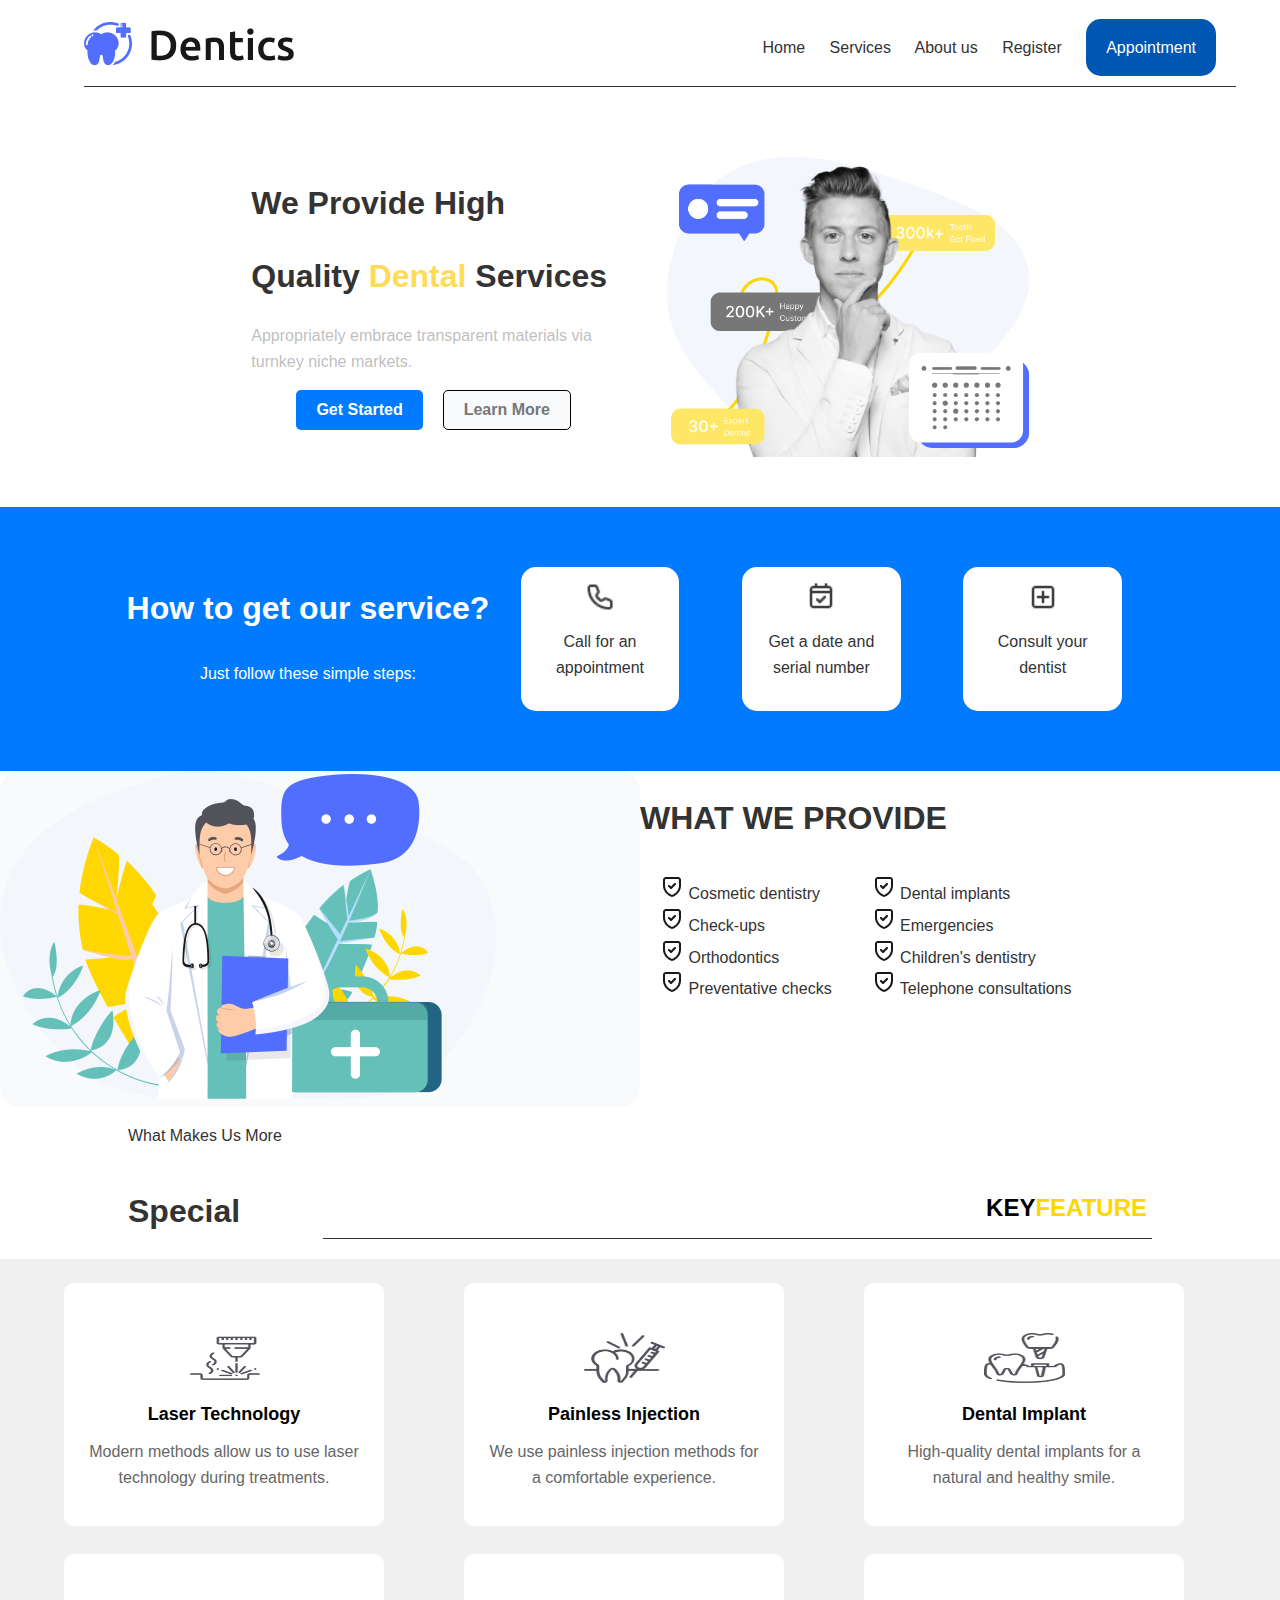
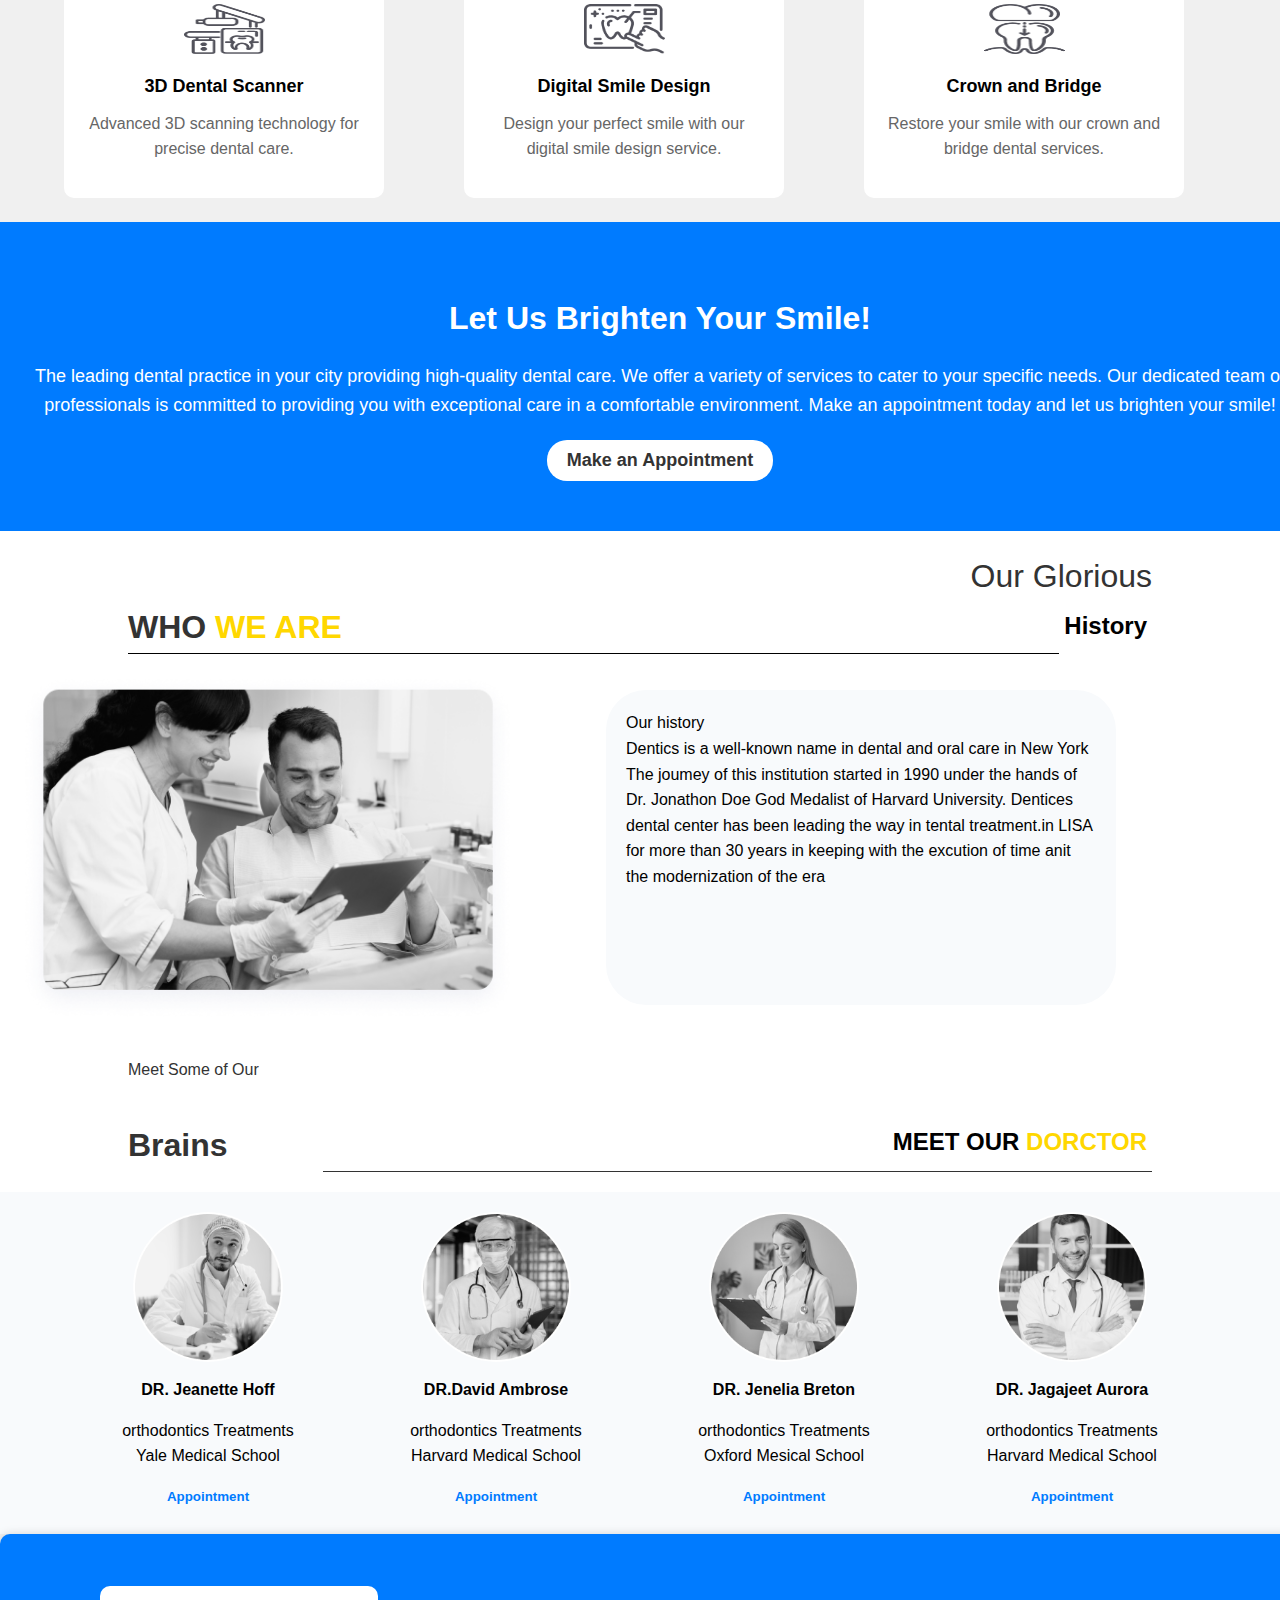
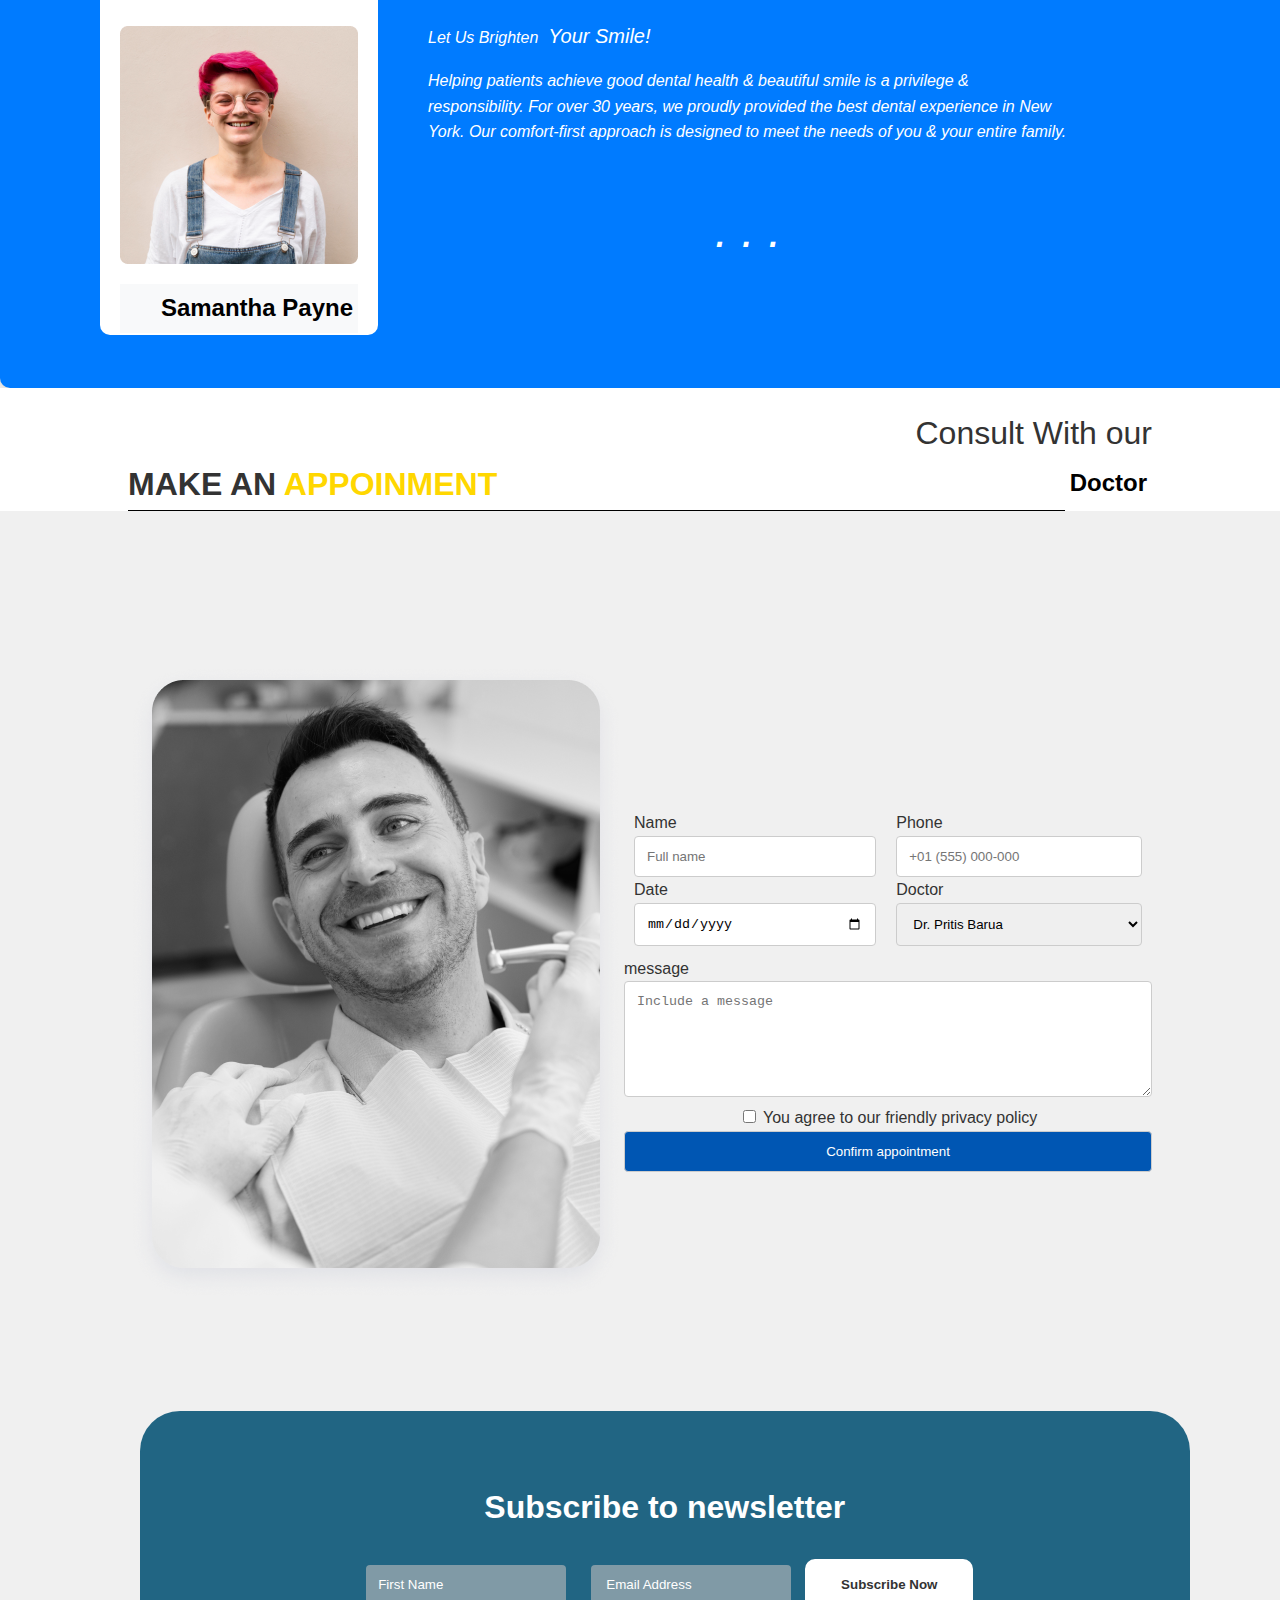
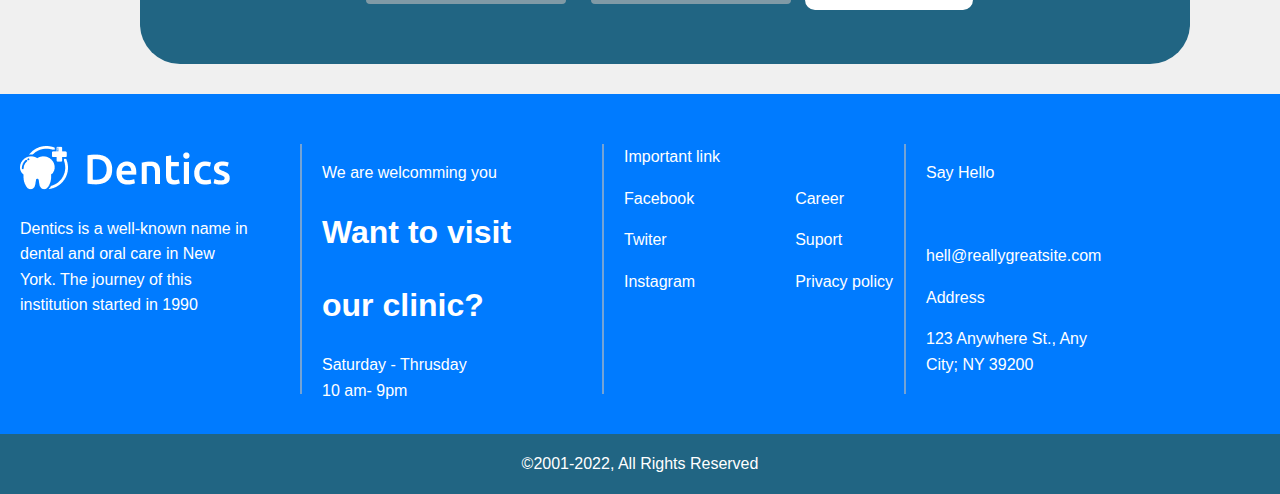
<file: index.html>
<!DOCTYPE html>
<html lang="en">
<head>
    <meta charset="UTF-8">
    <meta name="viewport" content="width=device-width, initial-scale=1.0">
    <title> site de cabinet dentaire </title>
    <link rel="stylesheet" href="style.css">
</head>
<body>
    <div class="navbar">
        <div class="menu">
            <a href="#"><img src="images/Logo.png" alt="Logo" id="logo"></a>
        <nav >
           
            <a href="#">Home</a>
            <a href="#">Services</a>
            <a href="#">About us</a>
            <a href="#">Register</a>
            <a href="#" class="active">Appointment</a>
        </nav>
        </div>
    </div>
    <section class="hero">
        <div class="hero1">
            <div class="heroleft">
                <h1>We Provide High</h1><h1>Quality <span class="highlight">Dental</span> Services</h1>
                <p>Appropriately embrace transparent materials via <br> turnkey niche markets.</p>
                <div class="cta-buttons">
                    <button class="primary">Get Started</button>
                    <button class="secondary">Learn More</button>
                </div>
            </div>
            
            <section class="img1">
                <img src="images/illustrationss.png " alt="illustre">
            </section>
        </div>

    </section>
    <section class="how-to-get-service">
        <div>
            <h2>How to get our service?</h2>
            <p>Just follow these simple steps:</p>
        </div>
        <div class="steps">
            <div class="step">
                <img src="images/Call.png" alt="Calendaricon">
                <p>Call for an appointment</p>
            </div>
            <div class="step">
                <img src="images/Date.png" alt="Clipboardicon">
                <p>Get a date and serial number</p>
            </div>
            <div class="step">
                <img src="images/Doctor-Consult.png" alt="Dentisticon">
                <p>Consult your dentist</p>
            </div>
        </div>
    </section>
    <div class="container">
        
        <form class="right-section">


        <div class="contener-img">
            <div class="left-section">
                <img src="images/doctor.png" alt="Illustration">
            </div>
            <div >
               <h1>WHAT WE PROVIDE</h1>
                <div class="servicess">
                    <div>
                        <div class="serv">
                            <img src="images/shield.png" alt="shield">
                            <label for="cosmetic">Cosmetic dentistry</label>
                        </div>
                        <div class="serv">
                            <img src="images/shield.png" alt="shield">
                            <label for="checkups">Check-ups</label>
                        </div>
                        <div class="serv">
                            <img src="images/shield.png" alt="shield">
                            <label for="orthodontics">Orthodontics</label>
                        </div>
                        <div class="serv">
                            <img src="images/shield.png" alt="shield">
                            <label for="preventative">Preventative checks</label>
                        </div>
                    </div>
                    <div>
                        <div class="serv">
                            <img src="images/shield.png" alt="shield">
                            <label for="implants">Dental implants</label>
                        </div>
                        <div class="serv">
        
                            <img src="images/shield.png" alt="shield">
                            <label for="emergencies">Emergencies</label>
                        </div>
                        <div class="serv">
                            <img src="images/shield.png" alt="shield">
                            <label for="children">Children's dentistry</label>
                        </div>
                        <div class="serv">
                            <img src="images/shield.png" alt="shield">
                            <label for="telephone">Telephone consultations</label>
                        </div>
                    </div>
                </div>
            </div>

        </div>
            
        <div class="brains">
            <div class="braine">
                <p class=" w">What Makes Us More</p>
               <div class="brain">
                <h1>Special</h1>
                <h2> KEY<span>FEATURE</span></h2>
                
               </div>
            </div>
        </div>
            
           <div class="services-sections">
            <div>
                <div class="services-section">
                    <div class="services">
                        <div class="service">
                            <img src="images/feat1.png" alt="LaserTechnologyIcon">
                            <h2>Laser Technology</h2>
                            <p>Modern methods allow us to use laser technology during treatments.</p>
                        </div>
                        <div class="service">
                            <img src="images/feat2.png" alt="PainlessInjectionIcon">
                            <h2>Painless Injection</h2>
                            <p>We use painless injection methods for a comfortable experience.</p>
                        </div>
                        <div class="service">
                            <img src="images/feat3.png" alt="DentalImplantIcon">
                            <h2>Dental Implant</h2>
                            <p>High-quality dental implants for a natural and healthy smile.</p>
                        </div>
                    </div>
                    <div class="services">
                        <div class="service">
                            <img src="images/feat4.png" alt="3DDentalScannerIcon">
                            <h2>3D Dental Scanner</h2>
                            <p>Advanced 3D scanning technology for precise dental care.</p>
                        </div>
                        <div class="service">
                            <img src="images/feat5.png" alt="DigitalSmileDesignIcon">
                            <h2>Digital Smile Design</h2>
                            <p>Design your perfect smile with our digital smile design service.</p>
                        </div>
                        <div class="service">
                            <img src="images/feat6.png" alt="CrownandBridgeIcon">
                            <h2>Crown and Bridge</h2>
                            <p>Restore your smile with our crown and bridge dental services.</p>
                        </div>
                    </div>
                </div>
            </div>
           </div>
            <div class="cta-section">
                <h1>Let Us Brighten Your Smile!</h1>
                <p>The leading dental practice in your city providing high-quality dental care. We offer a variety of services to cater to your specific needs. Our dedicated team of professionals is committed to providing you with exceptional care in a comfortable environment. Make an appointment today and let us brighten your smile!</p>

                <a href="#appointment-made"><button>Make an Appointment</button></a>
    <p id="appointment-made" class="hidden">Appointment made!</p>
    
 </div>
 <div class="container">
   <div class="histore">
    <div class="histors">
        <p>Our Glorious</p>
       <div class="histor">
        <h1>WHO <span>WE ARE</span></h1>
        <h2> History</h2>
        
       </div>
    </div>
   </div>
    <div class="header">
        <img src="images/Close.png" alt="HeaderImage">
       
        <p id="our">Our history
            <br>  Dentics is a well-known name in dental and oral care in New York The joumey of this institution started in 1990 under the hands of Dr. Jonathon Doe God Medalist of Harvard University. Dentices dental center has been leading the way in tental treatment.in LISA for more than 30 years in keeping with the excution of time anit the modernization of the era</p>
    </div>
    <div class="brains">
        <div class="braine">
            <p>Meet Some of Our</p>
           <div class="brain">
            <h1>Brains</h1>
            <h2> MEET OUR <span>DORCTOR</span></h2>
            
           </div>
        </div>
    </div>
    <div class="content">
        
        <div class="section">
            
            <div class="doctor">
                <img src="images/Doctor01.png" alt="Doctor1">
                <h4>DR. Jeanette Hoff</h4>
                <p>orthodontics Treatments <br> Yale Medical School</p>
                <button>Appointment</button>
            </div>
            <div class="doctor">
                <img src="images/Doctor02.png" alt="Doctor2">
                <h4>DR.David Ambrose</h4>
                <p>orthodontics Treatments <br> Harvard Medical School</p>
                <button>Appointment</button>
            </div>
           
            <div class="doctor">
                <img src="images/Doctor03.png" alt="Doctor3">
                <h4>DR. Jenelia Breton</h4>
                <p>orthodontics Treatments <br> Oxford Mesical School</p>
                <button>Appointment</button>
            </div>
            <div class="doctor">
                <img src="images/Doctor04.png" alt="Doctor4">
                <h4>DR. Jagajeet Aurora </h4>
                <p>orthodontics Treatments  <br> Harvard Medical School</p>
                <button>Appointment</button>
            </div>
    </div>
</div>
<div class="testimonial-section">
    <div class="Samantha">
        <img src="images/customer.png" alt="SamanthaPayne">
        <h2 class="Payne">Samantha Payne</h2>
    </div>
    <div class="testimonial-content">
         <p>Let Us Brighten<span class="let">Your Smile!</span></h1></p>
        <P>
            Helping patients achieve good dental health & beautiful smile is a privilege & responsibility. For over 30 years, we proudly provided the best dental experience in New York. Our comfort-first approach is designed to meet the needs of you & your entire family.
            </P>
            <P class="sama"> . . .</P>
    </div>
</div>
<div class="histore">
    <div class="histors">
        <p>Consult With our</p>
       <div class="histor">
        <h1>MAKE AN <span>APPOINMENT</span></h1>
        <h2> Doctor</h2>
        
       </div>
    </div>
</div>
<section class="final" id="final">
    <div class="finalite">
     <img src="images/contact.png" alt="contact">
    </div>
    <form action="act">
        <div class="container">
          <div class="form-ctc">
            <div class="form-l">
              <div class="med">
                <label for="nom">Name</label>
                <input type="text" id="name" name="name" placeholder="Full name"/>
              </div>
              <div class="med">
                <label for="date">Date</label>
                <input type="date" id="date" name="date" placeholder="DD/MM/YYYY"/>
              </div>
             
            </div>
            <div class="form-l">
              
              <div class="med">
                <label for="telephone">Phone </label>
                <input type="number" id="telephone" name="telephone" placeholder="+01 (555) 000-000"/>
              </div>
              <div class="med">
                <label for="docteur">Doctor</label>
                <select id="docteur" name="docteur">
                  <option value="Dr. Teresa">Dr. Pritis Barua</option>
                  <option value="Dr. Smith">Dr. Smith</option>
                  <option value="Dr. Johnson">Dr. Johnson</option>
                  <option value="Dr. Garcia">Dr. Garcia</option>
                </select>
                
              </div>
            </div>
          </div>
          <div class=" secondary">
            <label for="message">message</label>
            <textarea id="message" rows="6"  name="message" placeholder="Include a message"></textarea>
          </div>
          <div class="checkbox">
          <input type="checkbox" name="checkbox" id="checkbox" />
             You agree to our friendly privacy policy
            </div>
          <input type="submit" class="btn" value="Confirm appointment"/>
        </div>
      </form>

</section>
<section>
       <form action="#">
    <div class="Subscrib">
        <h1 class="sub">Subscribe to newsletter</h1>
        <div class="subit">
            <input type="text" name="fist-name" id="first" placeholder="First Name"/>
            <input type="text" name="email" id="address" placeholder=" Email Address"/>
            <button>Subscribe Now</button>
        </div>
    </div>
</form>
</section>
<footer>
    <div class="footer-top">
        <div class="child dentic">
            <img src="images/Logo.png" alt="Logo">
            <p>
                Dentics is a well-known name in <br>
                dental and oral care in New <br>
                York. The journey of this <br>
                institution started in 1990
            </p>
        </div>
        <div class="child welcom">
            <p>We are welcomming you</p>
            <h1>Want to visit</h1>
            <h1>our clinic?</h1>
            <p>Saturday - Thrusday <br>10 am- 9pm</p>
        </div>
        <div class="child link">
            <div class="linkl">Important link</div>
            <div class="link1">
                <div class="link-top">
                    <p><a href="#">Facebook</a></p>
                    <p><a href="#">Twiter</a></p>
                    <p><a href="#">Instagram</a></p>
                </div>
                <div class="link-bottom">
                    <p><a href="#">Career</a></p>
                    <p><a href="#">Suport</a></p>
                    <p><a href="#">Privacy policy</a></p>
                </div>
            </div>
        </div>
        <div class="child address">
            <p>Say Hello</p><br>
            <p>hell@reallygreatsite.com</p>
            <p>Address</p>
            <p>123 Anywhere St., Any <br>
                City; NY 39200
            </p>
        </div>
    </div>
    <div class="footer-bottom">
        ©2001-2022, All Rights Reserved
    </div>
</footer>
</body>
</html>
</file>
<file: style.css>
:root {
    --primary: #007bff;
    --lightprimary: #0056b3;
    --white: #ffffff;
    --silver: #bcbcbc9e;
    --defaultLinkColor: #333;
    --yellow: #FFD700;
    --muted: #777777;
    --whiteBG: #F8FAFC;
    }
body {
    font-family: Arial, sans-serif;
    margin: 0;
    padding: 0;
    background-color: #f8f9fa;
    color: #333; 
    line-height: 1.6; 

.navbar {
    display: flex;
    justify-content: center;
    align-items: center;
    width: 100%;
    padding: 20px;
    background-color: #ffffff;
}
.navbar .menu{
width: 90%;
display: flex;
justify-content: space-between;
align-items: center;
border-bottom: 1px solid var(--defaultLinkColor);
padding-bottom: 10px;
}
.navbar nav .active{
    background-color: var(--lightprimary);
    padding: 20px;
    border-radius: 15px;
    color: var(--white);
}

.navbar a {
    text-decoration: none;
    color: #333333;
    margin-right: 20px;
}

.navbar a:hover {
    color: #007bff;
}

.hero{
    width: 100%;
    display: flex;
    justify-content: center;
    background-color: rgb(255, 255, 255);
}
.hero1 {
    
    padding: 50px 0;
    background-color: rgb(255, 255, 255);
    color: hsla(0, 0%, 74%, 0.974);
    display: flex;
    justify-content: center;
    width: 90%;
}

.hero h1 {
    color: var(--defaultLinkColor);
    font-weight: bold;
    font-size: 2em;
}

.hero p {
    font-size: 1em;
}

.cta-buttons {
    display: flex;
    justify-content: center;
    gap: 20px; 
    margin-left: 9px;
}

.cta-buttons button {
    padding: 10px 20px;
    border: none;
    border-radius: 5px;
    cursor: pointer;
    font-size: 1em;
}

.cta-buttons .primary {
    background-color: #007bff;
    color: white;
}

.cta-buttons .secondary {
   background-color:var(--whiteBG);
    color:var(--muted);
    border: 1px solid black;
}

.img1 {
    display: flex;
    justify-content: flex-end;
    background-image: url('images/images/illustrationss.png');
    background-repeat: no-repeat;
    background-position: right center;
    background-size: contain;
    height: 300px; 
    padding-left: 60px;
}

.how-to-get-service {
    background-color: #007bff;
    color: #ffffff;
    text-align: center;
    padding: 50px 0;
    display: flex;
    justify-content: center;
}

.how-to-get-service h2 {
    font-size: 2em;
}

.how-to-get-service p {
    font-size: 1em;
}

.steps {
    display: flex;
    justify-content: space-around;
    gap: 20px;
    margin: 10px;
}

.step {
    text-align: center;
    background-color: var(--white);
    color: var(--defaultLinkColor);
    width: 20%;
    padding: 15px;
    border-radius: 15px;
}

.step img {
    width: 30px; 
    height: 30px; 
}

.step img:hover {
    background-color: #ffffff; 
}

.step p {
    margin-top: 10px;
}

.highlight {
    color: #FFDB58; 
}
.services-sections{
    display: flex;
    justify-content: center;
    align-items: center;
    width: 100%;
}
.services-sections div{
    margin-left: 20px;
    box-shadow: var(--silver);
}

.container {
    
        display: flex;
        flex-direction: column;
        justify-content: center;
        align-items: cente
    


}
.container-title{
    display: flex;
    justify-content: space-between;
    margin: 0 20px;
    font-size: 40px;
}
.container h2 {
    font-size: 24px;
    color: #000; 
    
}

.container h2:first-child {
    text-align: left;
}

.container h2:last-child {
    text-align: right;
    padding: 5px;
    display: inline-block; 
} 
.contener-img {
    display: flex;
    width: 100%;
    background-color: var(--white);
}
.services {
    display: grid;
    grid-template-columns: repeat(3,1fr);
    margin: 20px;
    justify-content: center;


    
    
}
.services h1{
    grid-column: 1/3;
}
.serv{
    padding: 0 20px;
}
.services .service {
    background-color: #fff;
    text-align: center;
    margin: 1%;
    box-shadow: #bcbcbc9e;
    
    

      
    
    
} 
.services .service img {
    width: 81px;
    height: 48p;
    margin-top: 30px;
}
.service img {
    width: 50px;
    height: 50px;
}

.service h2 {
    font-size: 18px;
    margin: 10px 0;
}

.service p {
    font-size: 14px;
    color: #666;
}

.cta {
    background-color: #1d6cc0;
    color: #fff;
    text-align: center;
    padding: 40px;
    margin-top: 40px;
    box-shadow: #bcbcbc9e;
}

.cta h1 {
    font-size: 24px;
    margin-bottom: 20px;
}

.cta button {
    display: inline-block;
    padding: 10px 20px;
    background-color: #fff;
    color: #0056b3;
    border: none;
    cursor: pointer;
    accent-color: #bcbcbc9e;
}
.service-grid {
    display: flex;
    flex-wrap: wrap;
    justify-content: space-between;
}
.service-item {
    flex-basis: calc(33.33% - 20px);
    text-align: center;
    margin-bottom: 20px;
}
.service-item img {
    width: 100px;
    height: 100px;
}
.cta-button {
    display: block;
    width: 200px;
    height: 50px;
    margin: 20px auto;
    text-align: center;
    line-height: 50px;
    border-radius: 5px;
} 
.service {
    text-align: center;
    width: 70%;
    margin-bottom: 20px;
    background-color: #fff;
    
    padding: 20px;
    border-radius: 10px;
}
  
  .service img {
    width: 50px;
    height: 50px;
  }
  
  .Our {
    color: #333;
    font-size: 24px;
    margin-top: 10px;
  }
  
  .service p {
    color: #666;
    font-size: 16px;
    margin-top: 10px;
  }
  
  .cta-section {
    text-align: center;
    padding: 50px 20px;
    background-color:var(--primary);
    color: #fff;
    width: 100%;
    box-shadow: #bcbcbc9e;
  }
  
  .cta-section h1 {
    font-size: 32px;
    margin-bottom: 10px;
  }
  
  .cta-section p {
    font-size: 18px;
    margin-bottom: 20px;
  }
  
  .cta-section button {
     border: none; 
    padding: 10px 20px;
    font-size: 18px;
    border-radius: 20px;
    cursor: pointer;
    box-shadow:var(--primary) ;

  }

.hidden {
    display: none;
  }
  
  #appointment-made:target {
    color: var(--whiteBG);
    width: 100%;
    height: 900px;  
    box-shadow: none;
    
    
  }
  body {
    font-family: Arial, sans-serif;
}

.container {
    width: 100%;
    margin: 0 auto;
}

.header {
    background-color: var(--white);
    color: black;
    padding: 20px;
    text-align: center;
    display: flex;
    position: relative;
}

.header img {
    width: 40%;
    height: auto;
}

.content {
    display: flex;
    flex-direction: column;
}

.section {
    justify-content: space-evenly;
    display: flex;
    background-color:var(--whiteBG);
    color: black;
    padding: 20px;
    display: flex;
}
.section div img{
    width: 150px;
}

}
.doctor {
    display: flex;
flex-direction: column; 
    align-items: center;
     position: relative; 
    justify-content: center;
}

.doctor img {
    border-radius: 50%;
}
.doctor h4{
    padding: 15px;
}

.doctor h4, .doctor p {
    text-align: center;
    /* padding: 15px; */
    margin-top: 0;
    margin-bottom: 0;
}

.doctor button {
    background-color:var(--whiteBG);
    color: var(--primary);
    padding: 10px 20px;
    margin-top: 10px;
    border: none;
    cursor: pointer;
    box-shadow: var(--primary);
    width: 200px;



}

  .dentel{
    display: flex;
    justify-content: space-between;
  }
  .dentist{
    width: 80%;
    border-bottom: 1px;
  }
  #Meet{
    margin-left: 900px;
  }
  #Our{
    margin-left: 1090px;
    margin-top: -100px;
  }
  body {
    justify-content: center;
    align-items: center;
    height: 100vh;
    margin: 0;
    background-color: #f0f0f0;
    font-family: Arial, sans-serif;
}

.testimonial-section {
    align-items: center;
    display: flex;
background-color: #007BFF;
    color: white;
    padding: 20px;
    border-radius: 10px;
    width: 100%;
    box-shadow: 0px 0px 10px rgba(0,0,0,0.15);
}

.testimonial-image {
    width: 100px;
    height: 100px;
    object-fit: cover;
     margin-right: 20px;
} 

.testimonial-content {
    max-width: 50%;
    margin: 50px;
}

.testimonial-content h2 {
    margin-bottom: 10px;
}

.testimonial-content p {
    font-style: italic;
}
div.Samantha{
    display: flex;
    flex-direction: column;
    background-color: white; 
    padding: 40px 20px 40px 20px ;
    margin-left: 80px;
    box-shadow: none;
    height: 269px;
    border-radius: 10px;   
}

div .Payne{
    background-color: #f8f9fa;
}

input[type="text"],
input[type="date"],
input[type="number"],
input[type="submit"],
select,
textarea {
    width: 100%;
    padding: 12px;
    border: 1px solid #ccc;
    border-radius: 4px;
    box-sizing: border-box;
    resize: vertical;
}
.btn{
    background-color: #0056b3;
    color: #ffffff;
    border-radius: 10px;
}
button {
    background-color:var(--white);
    color: var(--defaultLinkColor);
    border: white solid 4px;
    border-radius: 10px;
    padding: 14px 32px;
    font-weight: 600;
    cursor: pointer;
}

button:hover {
    box-shadow: 0px 3px 8px rgba(0, 0, 0, 0.05);
}
#final{
    margin-top: 50px;
    display: flex;
    align-items: center;
    margin-left: 10%;
    margin-right: 10%;
    height: calc(100vh - 50px);
    justify-content: space-between;
  }
  .newsletter-form {
    text-align: center;
    background-color:#0056b3;
    padding: 60px 0 ;
    border-radius: 20px;
    
  }
  
  .newsletter-form h2 {
    margin-bottom: 20px;
    font-size:50px;
    color:#ffffff;
  }
  
  .form-row {
    display: flex;
    justify-content: space-evenly;
  }
  
  .form-row input[type="text"],
  .form-row input[type="email"],
  .form-row input[type="date"] ,
  .form-row input[type="number"]  {
    width: calc(25% - 112px);
    border-radius: 8px;
    border: none;
    border-radius: 5px;
    background-color: #ccc;
    color: white;
  }
  
  .form-row input[type="submit"] {
    width: calc(25% - 112px);
    
    padding: 12px;
    border: none;
    border-radius: 8px;
    background-color: white;
    color: black;
    cursor: pointer;
  }
  
  .subscribe-button {
    margin-right: 30px;
    
  }

  .form-ctc{
    display: flex;
  }
  .form-l{
    margin: 10px;
  }
  .Subscrib{
    display: flex;
    flex-direction: column;
    background-color: #216583;
    padding: 50px 0;
    width: 82%;
    justify-content: center;
    box-sizing: var(--white);
    margin-left: 140px;
    text-align: center;
    box-shadow: none;
    border-radius: 40px;
    
    
    
  }
  .Subscrib h1{
    color: var(--white);
  }
  .subit{
    text-align: center;
    align-content: center;
  }
  .Subscrib input{
    width: 200px;
    margin: 10px;
    background-color: var(--silver);
    border: none;
  }
  .Subscrib input::placeholder{
    color: white;
  }

  footer{
    flex-direction: column;
    display: flex;
    margin-top: 30px;
    height: 400px;
    background-color: var(--primary);
  }
  .footer-top{
    height: 340px;
    display: flex;
    color: var(--white);
  }
  .footer-bottom{
    height: 60px;
    background-color: #216583;
    text-align: center;
    align-content: center;
    color: var(--white)

  }
  .footer-top .child{
    width: 300px;
    height: 250px;
    margin-top: 50px;
    border-right:2px solid var(--silver) ;
  }
  .footer-top .child img{
    filter: brightness(0) invert(1);
    margin-left: 20px;
  }
  .footer-top .child p{
    margin-left: 20px;
  }
  .footer-top .child h1{
    margin-left: 20px;
  }
  .footer-top .child .linkl{
    margin-left: 20px;
  }
 .link{
    display: flex;
    flex-direction: column;
 }
 .link1{
    display: flex;
 }
 .link-top{
    margin-right: 40px;
 }
 .link-top a{
    text-decoration: none;
    color: white;
 }
 .link-bottom{
    margin-left: 40px;
 }
 .link-bottom a{
    text-decoration: none;
    color: white;
 }

.footer-top .address{
    border: none;
}

.histore{
    background-color: var(--white);
    width: 100%;
    display: flex;
    justify-content: center;
    align-items: center;
    flex-direction: column;
}

.histors{
    width: 80%;
}
.histors p{
    display: flex;
    justify-content: end;
    font-size: 2rem;
    margin: 0;
    margin-top: 20px;
}

.histor{
    display: flex;
}

.histor hr{
    width: 100%;
    height: 1px;
    background-color: #000;
}

.histor h1{
    width: 100%;
    border-bottom: 1px solid #000;
    margin: 0;
}
.histor span{
    color: var(--yellow);
}
.histor h2{
    margin: 0;
}

.brain{
    display: flex;
    justify-content: space-between;
}
.brain span{
    color: var(--yellow);
}
.brains{
    background-color: var(--white);
    width: 100%;
    display: flex;
    justify-content: center;
    align-items: center;
}
.braine{
    width: 80%;

}

.brain h2{
    width: 80%;
    border-bottom: 1px solid var(--defaultLinkColor);
}
.testimonial-content .sama{
    display: flex;
    justify-content: center;
    align-items: center;
    text-align: center;
    width: 100%;
    font-size: 3rem;
    
}
.let{
    font-size: 20px;
    margin-left: 10px;
}

.contener-img .servicess{
     display: flex;
     padding-top: 10px;
}
.checkbox{
    text-align: center;
}
.left-section{
    background-color: var(--whiteBG);
    width: 50%;
    border-radius: 20px;
}
#our{
    width: 470px;
    padding: 20px;
    background-color: var(--whiteBG);
    border-radius: 40px;
    justify-content: center;
    display: flex;
    margin-left: 90px;
    text-align: left;
}
</file>
